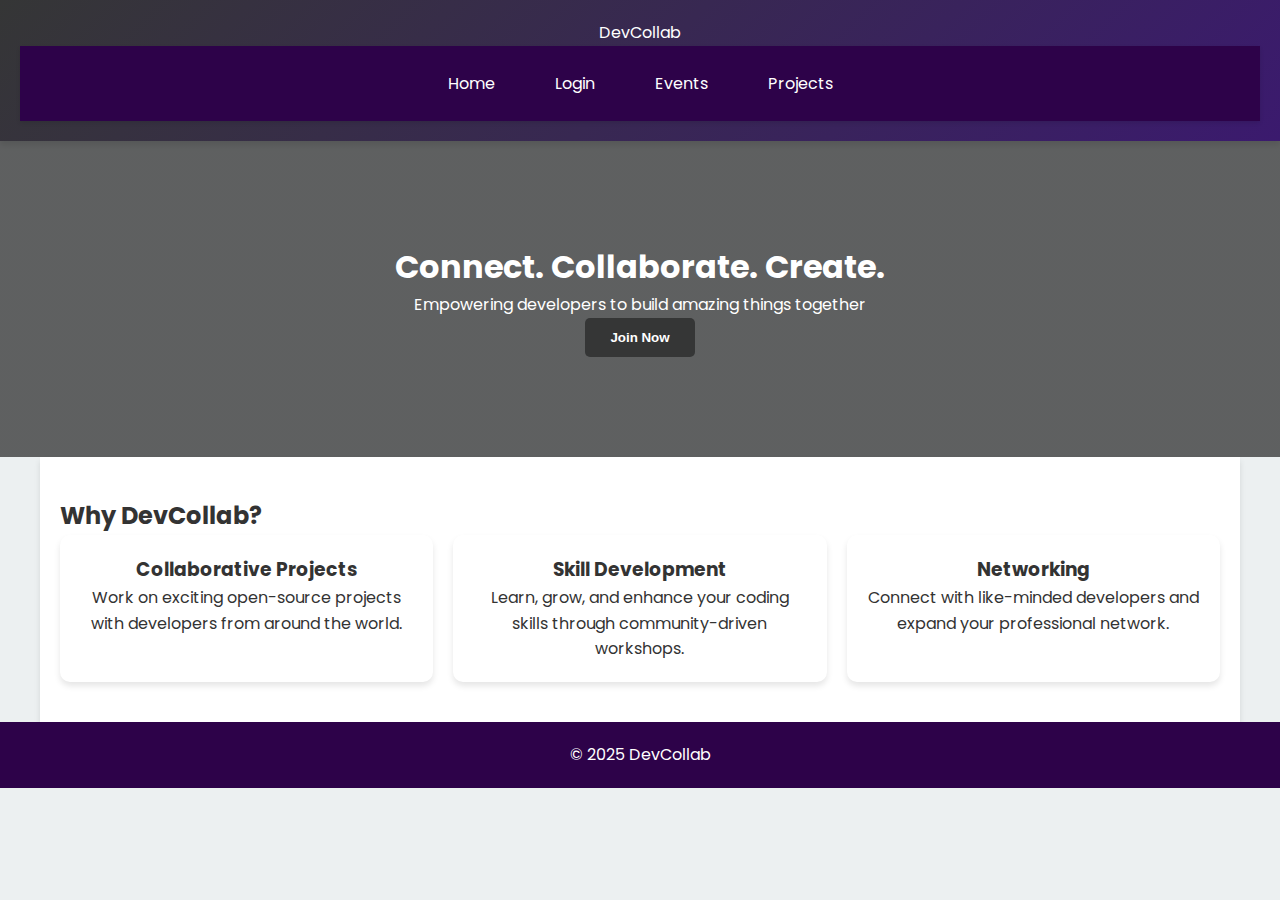
<file: Sprint2/index.html>
<!DOCTYPE html>
<html lang="en">
<head>
    <!-- This is header part -->
    <meta charset="UTF-8">
    <meta name="viewport" content="width=device-width, initial-scale=1.0">
    <title>DevCollab - Home</title>
    <link href="https://fonts.googleapis.com/css2?family=Poppins:wght@300;400;600&display=swap" rel="stylesheet">
    <link rel="stylesheet" href="style.css">
</head>
<body>
    <!-- Navigation bar with links -->
    <header>
        <div class="logo">DevCollab</div>
        <nav>
            <a href="index.html">Home</a>
            <a href="login.html">Login</a>
            <a href="events.html">Events</a>
            <a href="projects.html">Projects</a>
        </nav>
    </header>

    <!-- Main title section -->
    <div class="first-section">
        <h1>Connect. Collaborate. Create.</h1>
        <p>Empowering developers to build amazing things together</p>
        <a href="login.html">
        <button>Join Now</button>
        </a>
    </div>

    <!-- Why DevCollab section -->
    <div class="container fade-in">
        <h2>Why DevCollab?</h2>
        <div class="project-grid">
            <!-- Feature 1 -->
            <div class="project-card">
                <h3>Collaborative Projects</h3>
                <p>Work on exciting open-source projects with developers from around the world.</p>
            </div>
            <!-- Feature 2 -->
            <div class="project-card">
                <h3>Skill Development</h3>
                <p>Learn, grow, and enhance your coding skills through community-driven workshops.</p>
            </div>
            <!-- Feature 3 -->
            <div class="project-card">
                <h3>Networking</h3>
                <p>Connect with like-minded developers and expand your professional network.</p>
            </div>
        </div>
    </div>

    <!-- Footer -->
    <footer>
        <p>&copy; 2025 DevCollab</p>
    </footer>
</body>
</html>
</file>
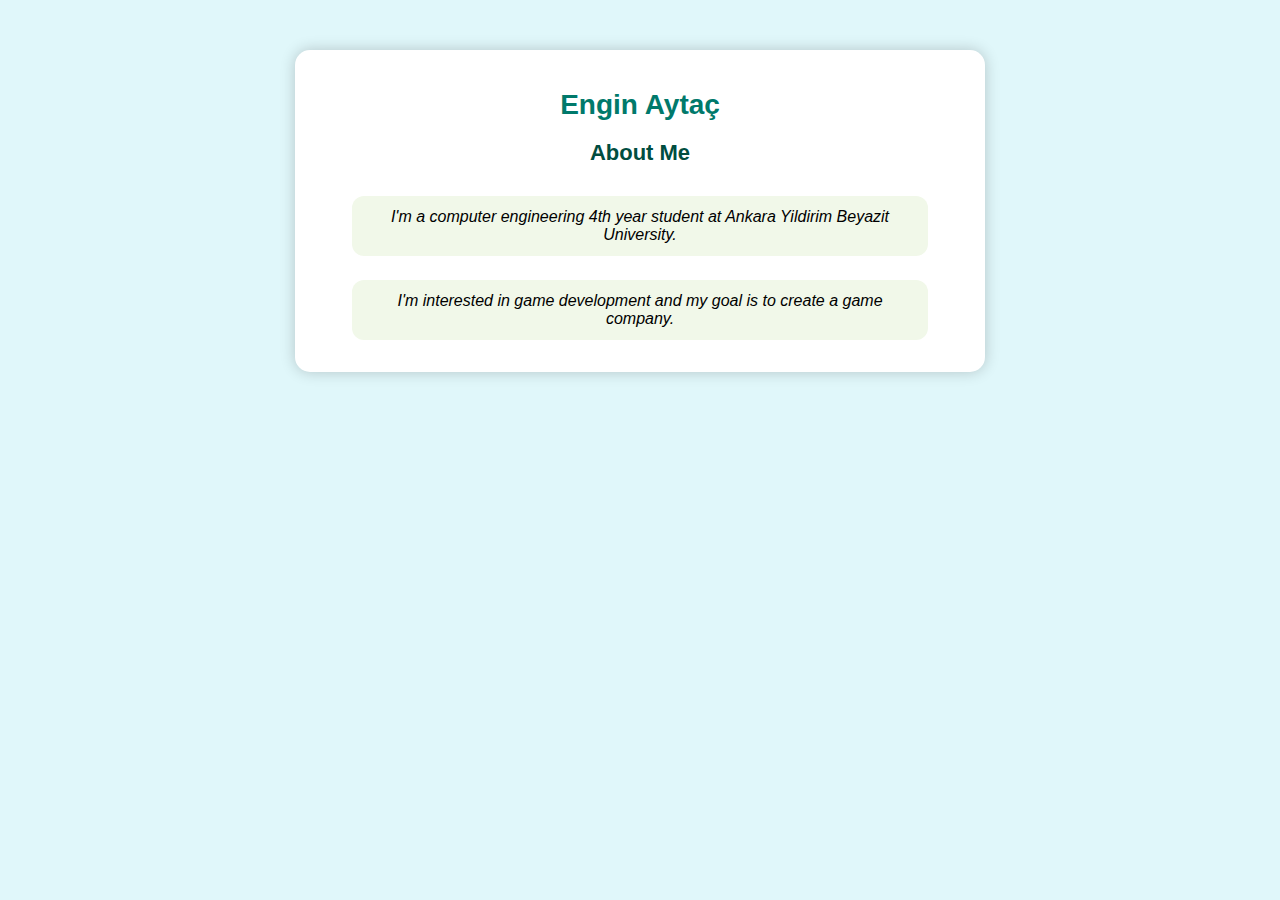
<file: aboutme.html>
<!DOCTYPE html>
<html lang="en">
<head>
    <meta charset="UTF-8">
    <meta name="viewport" content="width=device-width, initial-scale=1.0">
    <title>About Me</title>
    <style>
        body {
            font-family: Arial, sans-serif;
            background-color: #e0f7fa;
            text-align: center;
            margin: 50px;
        }
        .container {
            background: white;
            padding: 20px;
            border-radius: 15px;
            box-shadow: 0px 0px 15px rgba(0, 0, 0, 0.2);
            max-width: 650px;
            margin: auto;
        }
        h1 {
            color: #00796b;
            font-weight: bold;
            font-size: 28px;
        }
        h2 {
            font-weight: bold;
            font-size: 22px;
            color: #004d40;
        }
        .bio {
            background: #f1f8e9;
            padding: 12px;
            border-radius: 12px;
            margin: 12px 0;
            display: inline-block;
            width: 85%;
            font-style: italic;
        }
        .bio:hover {
            background: #c5e1a5;
            transition: 0.3s;
        }
    </style>
</head>
<body>
    <div class="container">
        <h1>Engin Aytaç</h1>
        <h2>About Me</h2>
        <p class="bio">I'm a computer engineering 4th year student at Ankara Yildirim Beyazit University.</p>
        <p class="bio">I'm interested in game development and my goal is to create a game company.</p>
    </div>
</body>
</html>
</file>
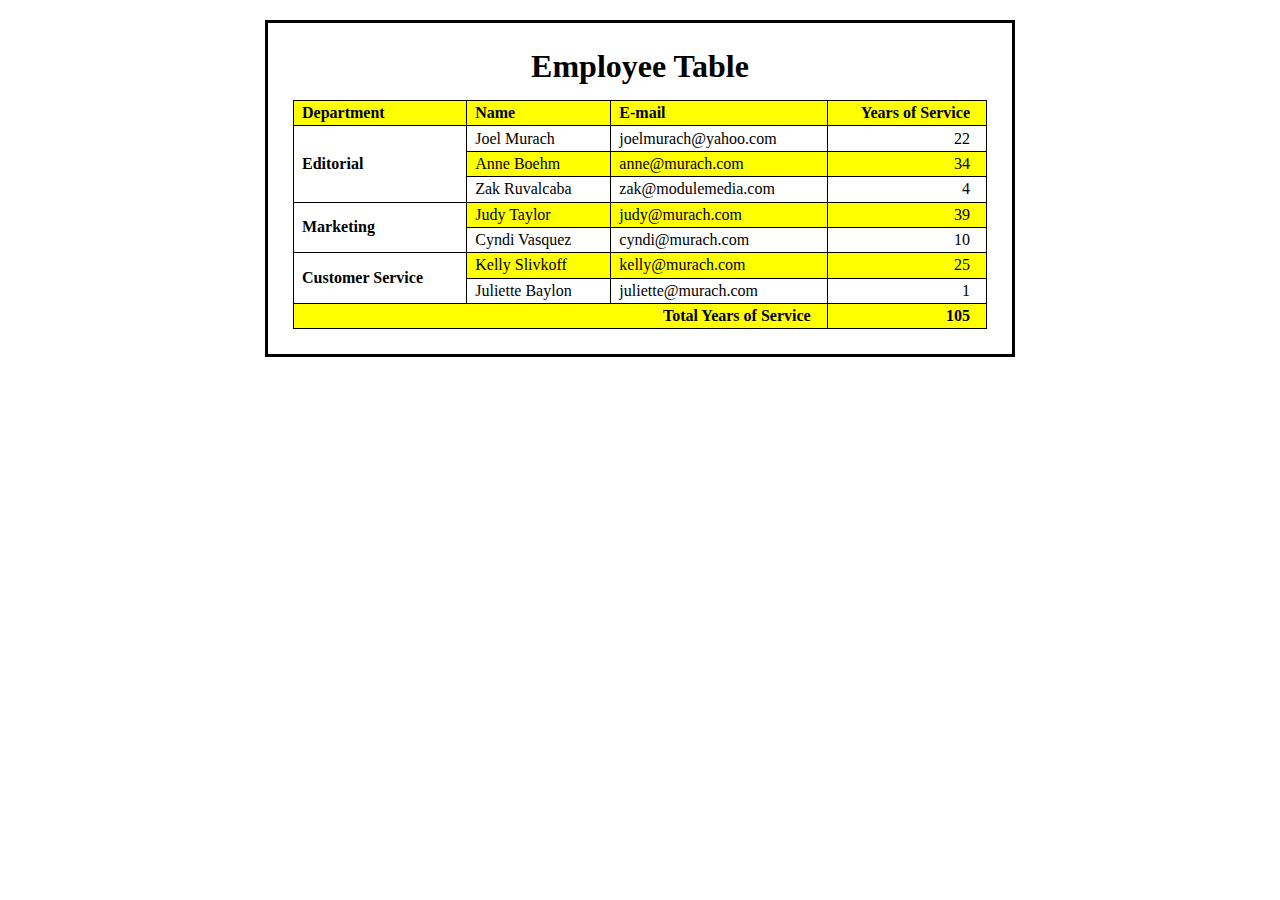
<file: in-classActivity3/Aytac-Yilmaz.html>
<!DOCTYPE html>
<html lang="en">
<head>
    <title>Employee table</title>
    <meta name="description" content="CENG311 Activity">
    <meta charset="UTF-8">
    <link rel="stylesheet" type="text/css" href="Aytac-Yilmaz.css">
</head>
<body>
	<div class="container">
		<h1 class="bold">Employee Table</h1>
		<table>
			<thead>
				<tr>
					<th>Department</th>
					<th>Name</th>
					<th>E-mail</th>
					<th class="right">Years of Service</th>
				</tr>
			</thead>
			<tbody>
				<tr>
					<td class="bold change" rowspan="3">Editorial</td>
					<td>Joel Murach</td>
					<td>joelmurach@yahoo.com</td>
					<td class="right">22</td>
				</tr>
				<tr>
					<td>Anne Boehm</td>
					<td>anne@murach.com</td>
					<td class="right">34</td>
				</tr>
				<tr>
					<td>Zak Ruvalcaba</td>
					<td>zak@modulemedia.com</td>
					<td class="right">4</td>
				</tr>
				<tr>
					<td class="bold change" rowspan="2">Marketing</td>
					<td>Judy Taylor</td>
					<td>judy@murach.com</td>
					<td class="right">39</td>
				</tr>
				<tr>
					<td>Cyndi Vasquez</td>
					<td>cyndi@murach.com</td>
					<td class="right">10</td>
				</tr>
				<tr>
					<td class="bold change" rowspan="2">Customer Service</td>
					<td>Kelly Slivkoff</td>
					<td>kelly@murach.com</td>
					<td class="right">25</td>
				</tr>
				<tr>
					<td>Juliette Baylon</td>
					<td>juliette@murach.com</td>
					<td class="right">1</td>
				</tr>
				<tr class="bold" >
					<td class="right" colspan="3" rowspan="1">Total Years of Service</td>
					<td class="right">105</td>
				</tr>
			</tbody>
		</table>
	</div>
</body>
</html>
</file>
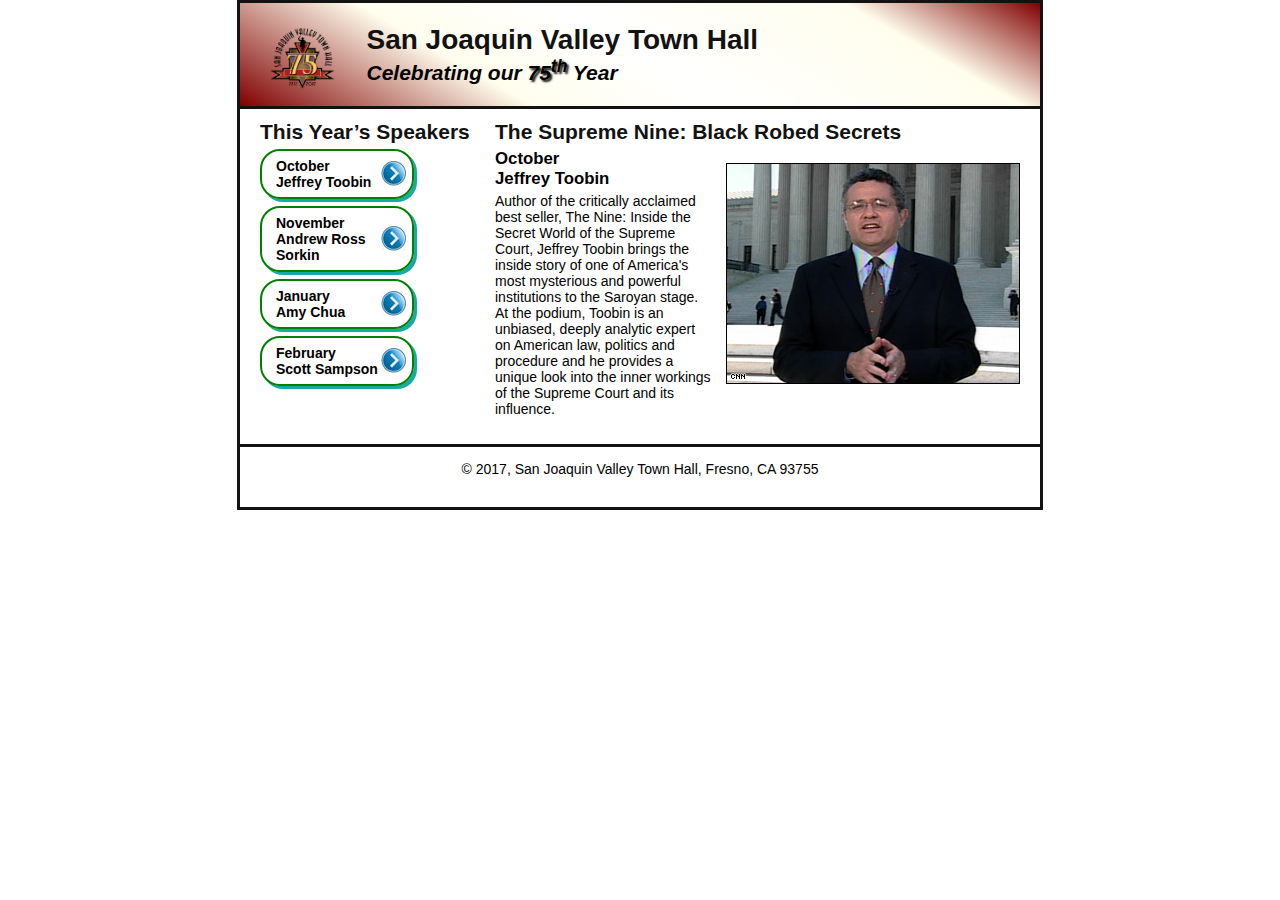
<file: InClassActivity11/AytacYilmaz-Activity11.html>
<!DOCTYPE html>
<html lang="en">

<head>
	<meta charset="utf-8">
	<title>Load Speaker Files</title>
	<link rel="stylesheet" href="AytacYilmaz-Activity11.css">
    <script src="https://code.jquery.com/jquery-3.1.1.min.js"></script>
    <script src="AytacYilmaz-Activity11.js"></script>
</head>

<body>
	<header>
		<img src="images/town_hall_logo.gif" alt="Town Hall logo" height="80">
		<h1><a id="top">San Joaquin Valley Town Hall</a></h1>
		<h2>Celebrating our <span class="shadow">75<sup>th</sup></span> Year</h2>
	</header>
	<main>
		<h1>The Supreme Nine: Black Robed Secrets</h1>
		<img src="images/toobin_court.jpg">
		<h2>October<br>Jeffrey Toobin</h2>
		<p>Author of the critically acclaimed best seller, The Nine: Inside the 
			Secret World of the Supreme Court, Jeffrey Toobin brings the inside 
			story of one of America's most mysterious and powerful institutions to 
			the Saroyan stage. At the podium, Toobin is an unbiased, deeply analytic 
			expert on American law, politics and procedure and he provides a unique 
			look into the inner workings of the Supreme Court and its influence.</p>	
	</main>
	<aside>
		<h1 id="speakers">This Year&rsquo;s Speakers</h1>
		<nav id="nav_list">
			<ul>
				<li><a href="#" title="toobin">October<br>Jeffrey Toobin</a></li>
				<li><a href="#" title="sorkin">November<br>Andrew Ross Sorkin</a></li>
				<li><a href="#" title="chua">January<br>Amy Chua</a></li>
				<li><a href="#" title="sampson">February<br>Scott Sampson</a></li>
			</ul>
		</nav>
	</aside>

	<footer>
		<p>&copy; 2017, San Joaquin Valley Town Hall, Fresno, CA 93755</p>
		<br/>
	</footer>
</body>
</html>
</file>
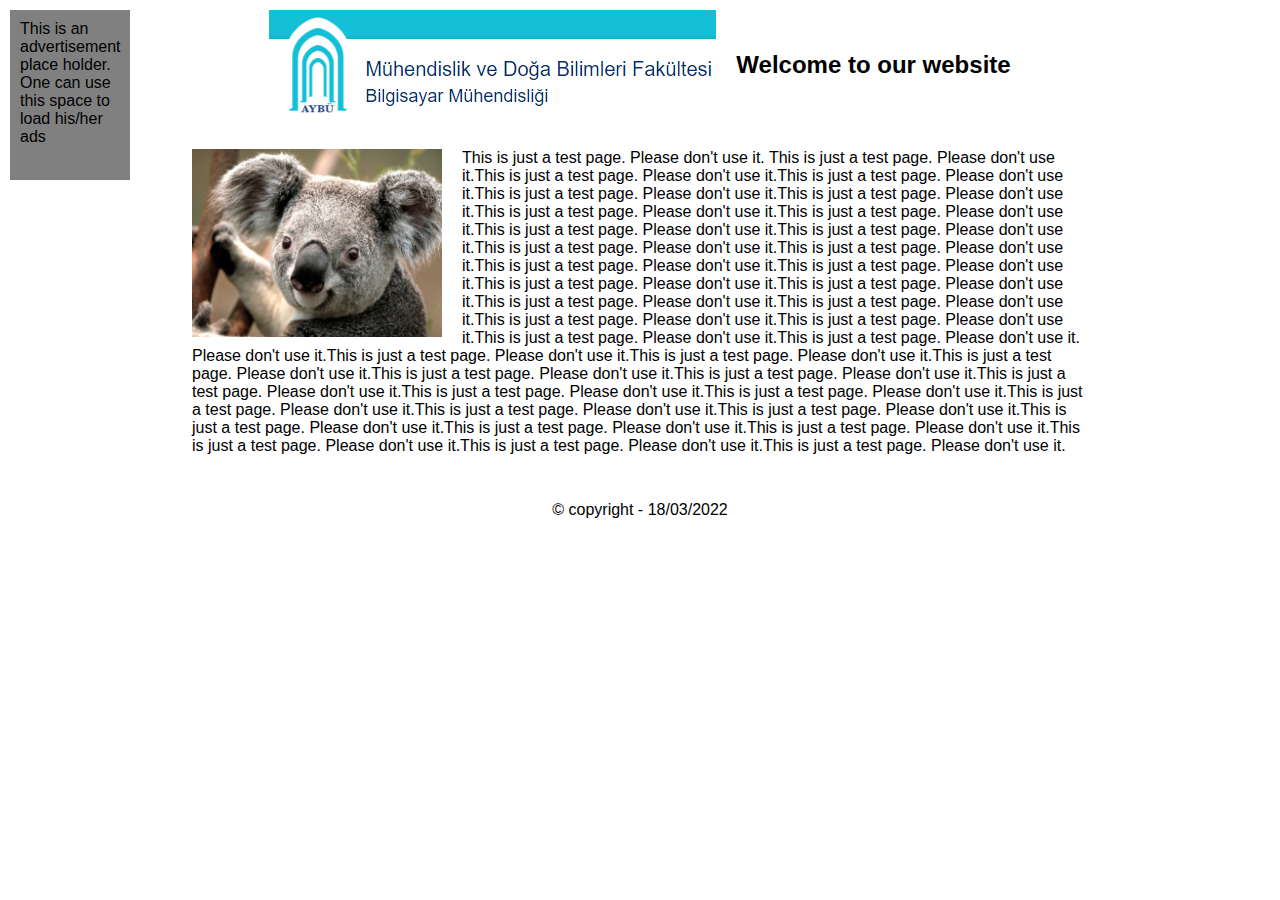
<file: InClassActivity4/AytacYilmaz-Activity4.html>
<!DOCTYPE html>
<html>
<head>
	<title>Activity4 - Page Layout</title>
	<link rel="stylesheet" type="text/css" href="AytacYilmaz-Activity4.css">
</head>
<body>

<div class="header">
	<div class="logo">
		<img src="griffen.jpg"  alt="image"/>
	</div>
	<div class="title">
		<h1>Welcome to our website</h1>
	</div>
</div>
<div class="content center">
	<div class="image" >
		<img src="images.jpg" alt="image" />
	</div>
	<div class="main">
		This is just a test page. Please don't use it.
		This is just a test page. Please don't use it.This is just a test page.
		Please don't use it.This is just a test page. Please don't use it.This is just a test page.
		Please don't use it.This is just a test page. Please don't use it.This is just a test page.
		Please don't use it.This is just a test page. Please don't use it.This is just a test page.
		Please don't use it.This is just a test page. Please don't use it.This is just a test page. 
		Please don't use it.This is just a test page. Please don't use it.This is just a test page. 
		Please don't use it.This is just a test page. Please don't use it.This is just a test page. 
		Please don't use it.This is just a test page. Please don't use it.This is just a test page. 
		Please don't use it.This is just a test page. Please don't use it.This is just a test page.
		Please don't use it.This is just a test page. Please don't use it.This is just a test page.
		Please don't use it.This is just a test page. Please don't use it.
		Please don't use it.This is just a test page. Please don't use it.This is just a test page.
		Please don't use it.This is just a test page. Please don't use it.This is just a test page.
		Please don't use it.This is just a test page. Please don't use it.This is just a test page. 
		Please don't use it.This is just a test page. Please don't use it.This is just a test page. 
		Please don't use it.This is just a test page. Please don't use it.This is just a test page. 
		Please don't use it.This is just a test page. Please don't use it.This is just a test page. 
		Please don't use it.This is just a test page. Please don't use it.This is just a test page.
		Please don't use it.This is just a test page. Please don't use it.This is just a test page.
		Please don't use it.This is just a test page. Please don't use it.
	</div>
	
</div>
<div class="head">
	<p> &copy; copyright - 18/03/2022</p>
</div>
<div class="advertisement" >
	This is an advertisement place holder. One can use this space to load his/her ads
</div>


</body>
</html>
</file>
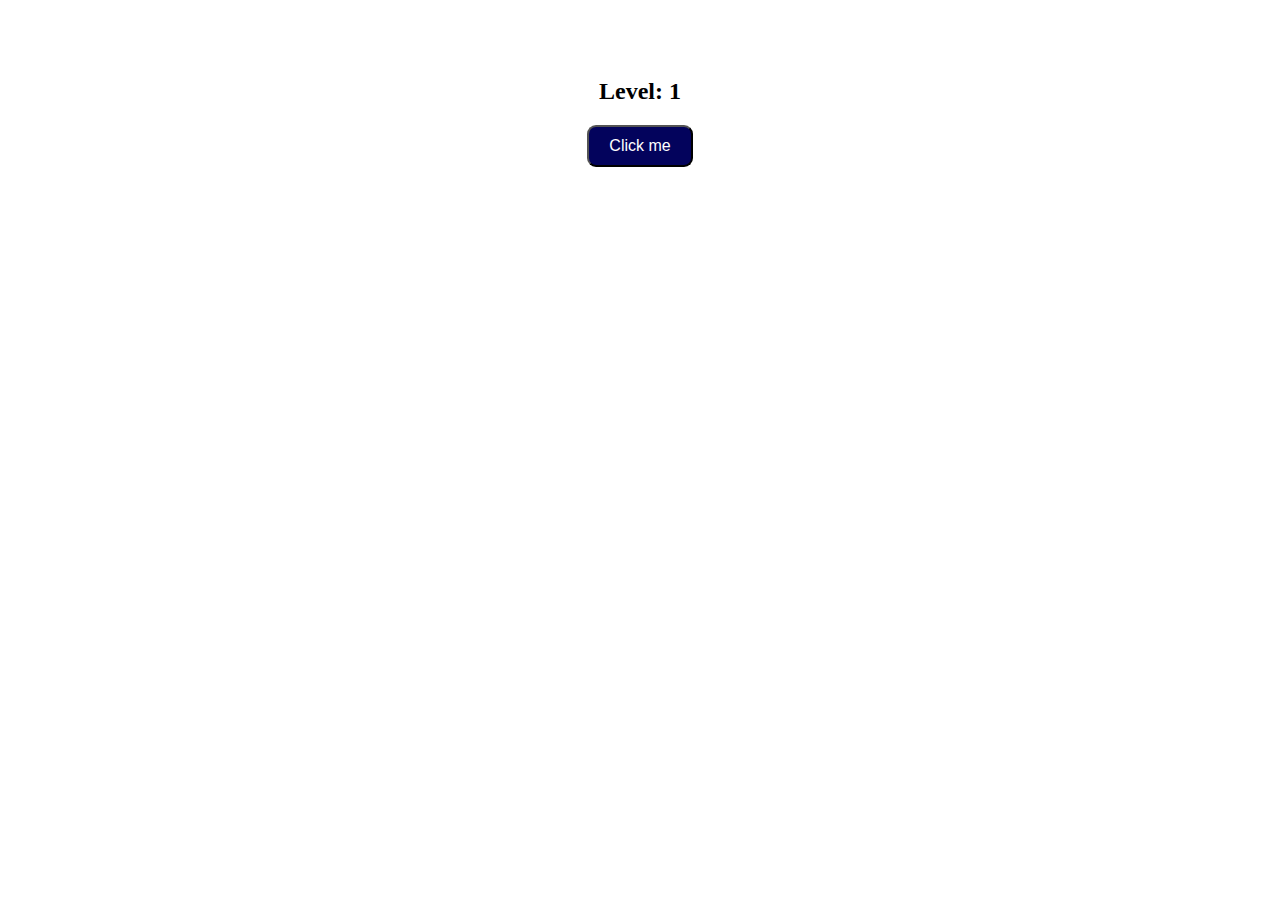
<file: InClassActivity7/AytacYilmaz-Activity7.html>
<!DOCTYPE html>
<html>
<head>
  <title>Catch the Button Game</title>
  <link rel="stylesheet" href="AytacYilmaz-Activity7.css">
</head>
<body>
  <h2 id="levelTitle">Level: 1</h2>
  <button id="catchMe">Click me</button>
  <div id="status-container">
  <p id="status"></p>
  </div>
  <div id="popup" class="modal">
    <div class="modal-content">
      <p id="popupText">You are the winner! You can go next level.</p>
      <button class="close-btn" id="closePopup">OK</button>
    </div>
  </div>

  <script src="AytacYilmaz-Activity7.js"></script>
</body>
</html>
</file>
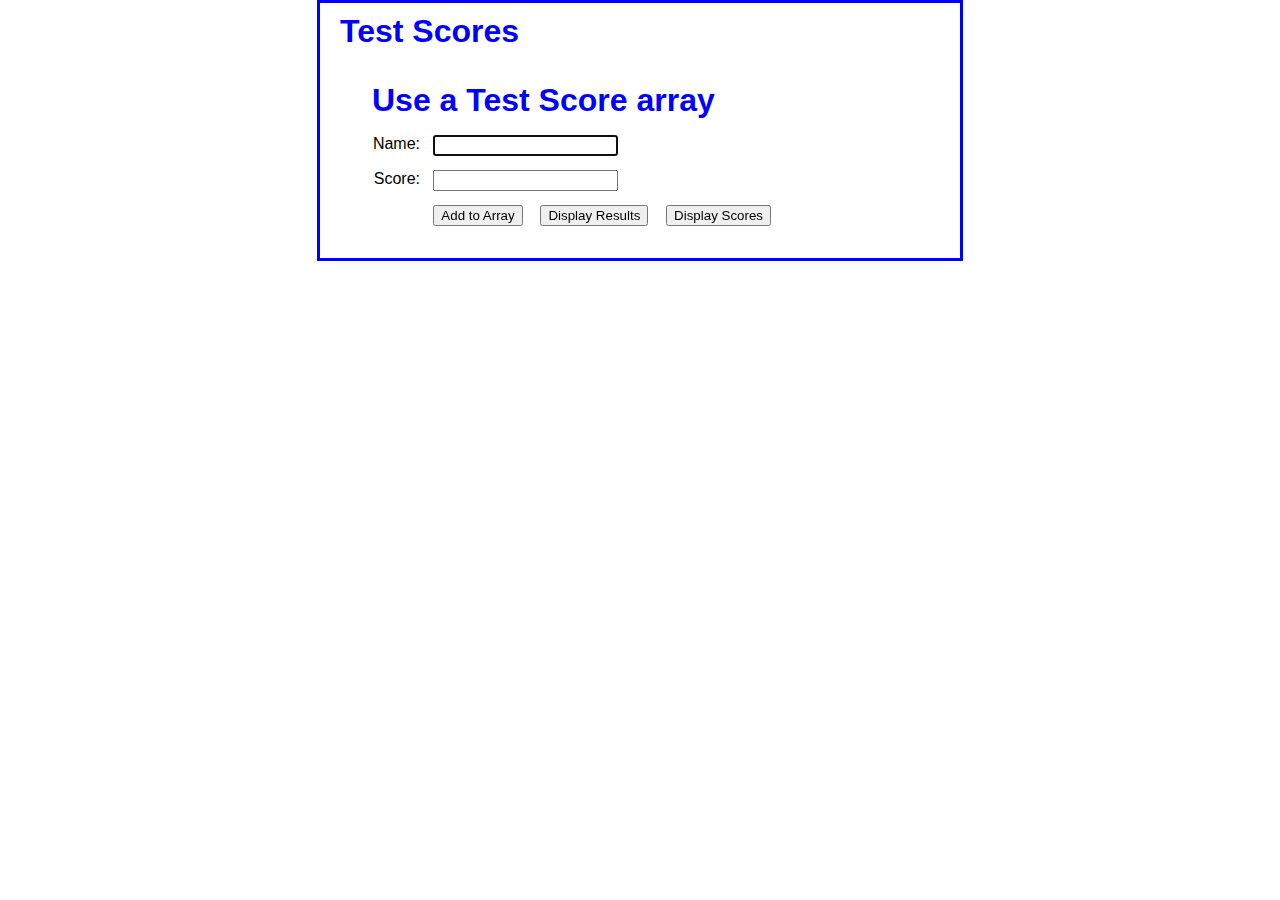
<file: InClassActivity8/AytacYilmaz-Activity8.html>
<!DOCTYPE html>

<html lang="en">
	<head>
		<meta charset="utf-8">
		<title>Test Score Array</title>
		<link rel="stylesheet" href="AytacYilmaz-Activity8.css" />
		<script src="AytacYilmaz-Activity8.js"></script>
	</head>
<body>
    <header>
		<h1>Test Scores</h1>	
		<!-- For people who don't have JavaScript enabled-->
		<noscript>This web page requires JavaScript to be enabled on your browser.</noscript>
	</header>

	<main>
		<h1>Use a Test Score array</h1>
		
		<label for="name">Name:</label>
		<input type="text" id="name"><br>
		<div id="name_error" class="error"></div>

		<label for="score">Score:</label>
		<input type="text" id="score"><br>
		<div id="score_error" class="error"></div>

		
		<label>&nbsp;</label>
		<input type="button" id="add" value="Add to Array" >
		<input type="button" id="display_results" value="Display Results" >
		<input type="button" id="display_scores" value="Display Scores" ><br>
		
		<div id="results"></div>
		<table id="scores_table"></table>
	</main>
	
	

</body>
</html>
</file>
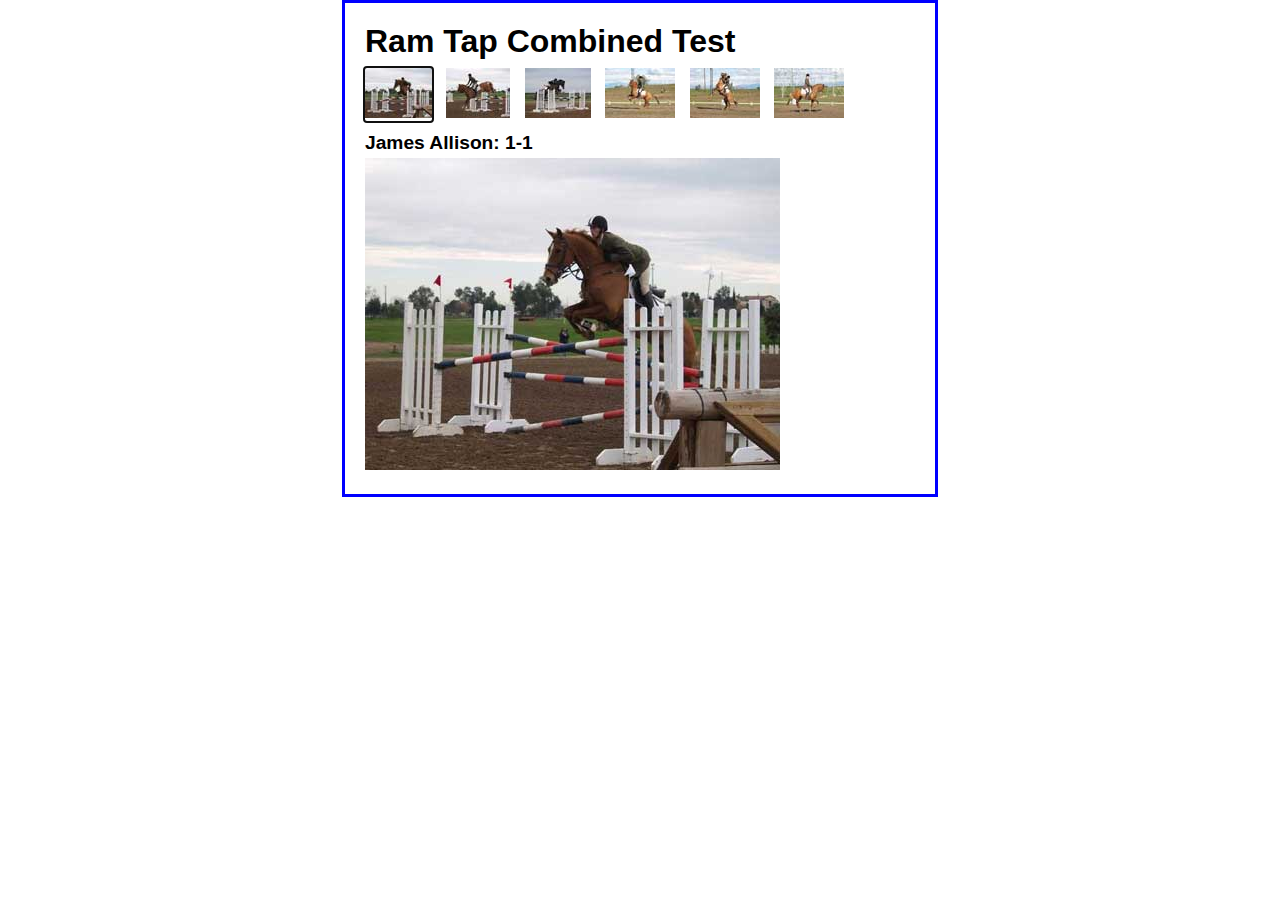
<file: InClassActivity9/AytacYilmaz-Activity9.html>
<!DOCTYPE HTML>
<html lang="en">

<head>
	<meta charset="UTF-8">
    <title>Image Swap</title>
	<link rel="stylesheet" href="AytacYilmaz-Activity9.css" />
	<script src="jquery.js"></script>
    <script src="AytacYilmaz-Activity9.js"></script>
</head>

<body>
	<main>
		<h1>Ram Tap Combined Test</h1>
	    <ul id="image_list">
	        <li><a href="images/h1.jpg" title="James Allison: 1-1">
	        	<img src="thumbnails/t1.jpg" alt=""></a></li>
	        <li><a href="images/h2.jpg" title="James Allison: 1-2">
	        	<img src="thumbnails/t2.jpg" alt=""></a></li>
	        <li><a href="images/h3.jpg" title="James Allison: 1-3">
	        	<img src="thumbnails/t3.jpg" alt=""></a></li>
	        <li><a href="images/h4.jpg" title="James Allison: 1-4">
	        	<img src="thumbnails/t4.jpg" alt=""></a></li>
	        <li><a href="images/h5.jpg" title="James Allison: 1-5">
	        	<img src="thumbnails/t5.jpg" alt=""></a></li>
	        <li><a href="images/h6.jpg" title="James Allison: 1-6">
	        	<img src="thumbnails/t6.jpg" alt=""></a></li>
	    </ul>
	    <h2 id="caption">James Allison: 1-1</h2>               
	    <p><img src="images/h1.jpg" alt="" id="image"></p>
	</main>	
	
</body>
</html>
</file>
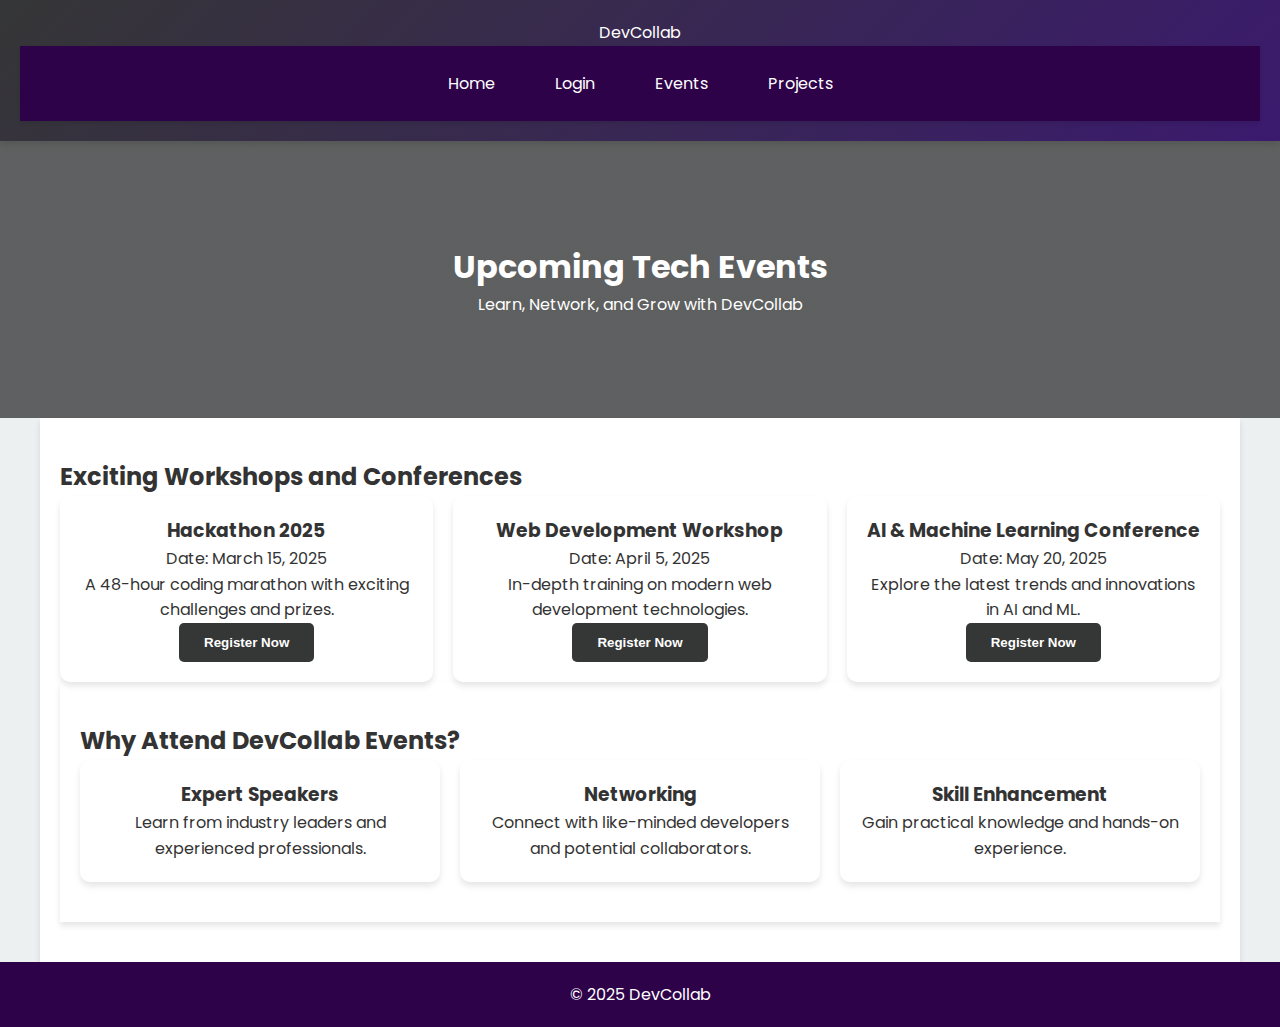
<file: Sprint2/events.html>
<!DOCTYPE html>
<html lang="en">
<head>
    <!-- This is header part -->
    <meta charset="UTF-8">
    <meta name="viewport" content="width=device-width, initial-scale=1.0">
    <title>DevCollab - Tech Events</title>
    <link href="https://fonts.googleapis.com/css2?family=Poppins:wght@300;400;600&display=swap" rel="stylesheet">
    <link rel="stylesheet" href="style.css">
</head>
<body>
    <!-- Navigation bar with links -->
    <header>
        <div class="logo">DevCollab</div>
        <nav>
            <a href="index.html">Home</a>
            <a href="login.html">Login</a>
            <a href="events.html">Events</a>
            <a href="projects.html">Projects</a>
        </nav>
    </header>

    <!-- Main title section -->
    <div class="first-section">
        <h1>Upcoming Tech Events</h1>
        <p>Learn, Network, and Grow with DevCollab</p>
    </div>

    <div class="container fade-in">
        <h2>Exciting Workshops and Conferences</h2>
        <div class="project-grid">
            <!-- Event 1 -->
            <div class="project-card">
                <h3>Hackathon 2025</h3>
                <p>Date: March 15, 2025</p>
                <p>A 48-hour coding marathon with exciting challenges and prizes.</p>
                <button>Register Now</button>
            </div>
            <!-- Event 2 -->
            <div class="project-card">
                <h3>Web Development Workshop</h3>
                <p>Date: April 5, 2025</p>
                <p>In-depth training on modern web development technologies.</p>
                <button>Register Now</button>
            </div>
            <!-- Event 3 -->
            <div class="project-card">
                <h3>AI & Machine Learning Conference</h3>
                <p>Date: May 20, 2025</p>
                <p>Explore the latest trends and innovations in AI and ML.</p>
                <button>Register Now</button>
            </div>
        </div>

        <!-- Why attend section -->
        <div class="container">
            <h2>Why Attend DevCollab Events?</h2>
            <div class="project-grid">
                <div class="project-card">
                    <h3>Expert Speakers</h3>
                    <p>Learn from industry leaders and experienced professionals.</p>
                </div>
                <div class="project-card">
                    <h3>Networking</h3>
                    <p>Connect with like-minded developers and potential collaborators.</p>
                </div>
                <div class="project-card">
                    <h3>Skill Enhancement</h3>
                    <p>Gain practical knowledge and hands-on experience.</p>
                </div>
            </div>
        </div>
    </div>

    <!-- Footer -->
    <footer>
        <p>&copy; 2025 DevCollab</p>
    </footer>
</body>
</html>
</file>
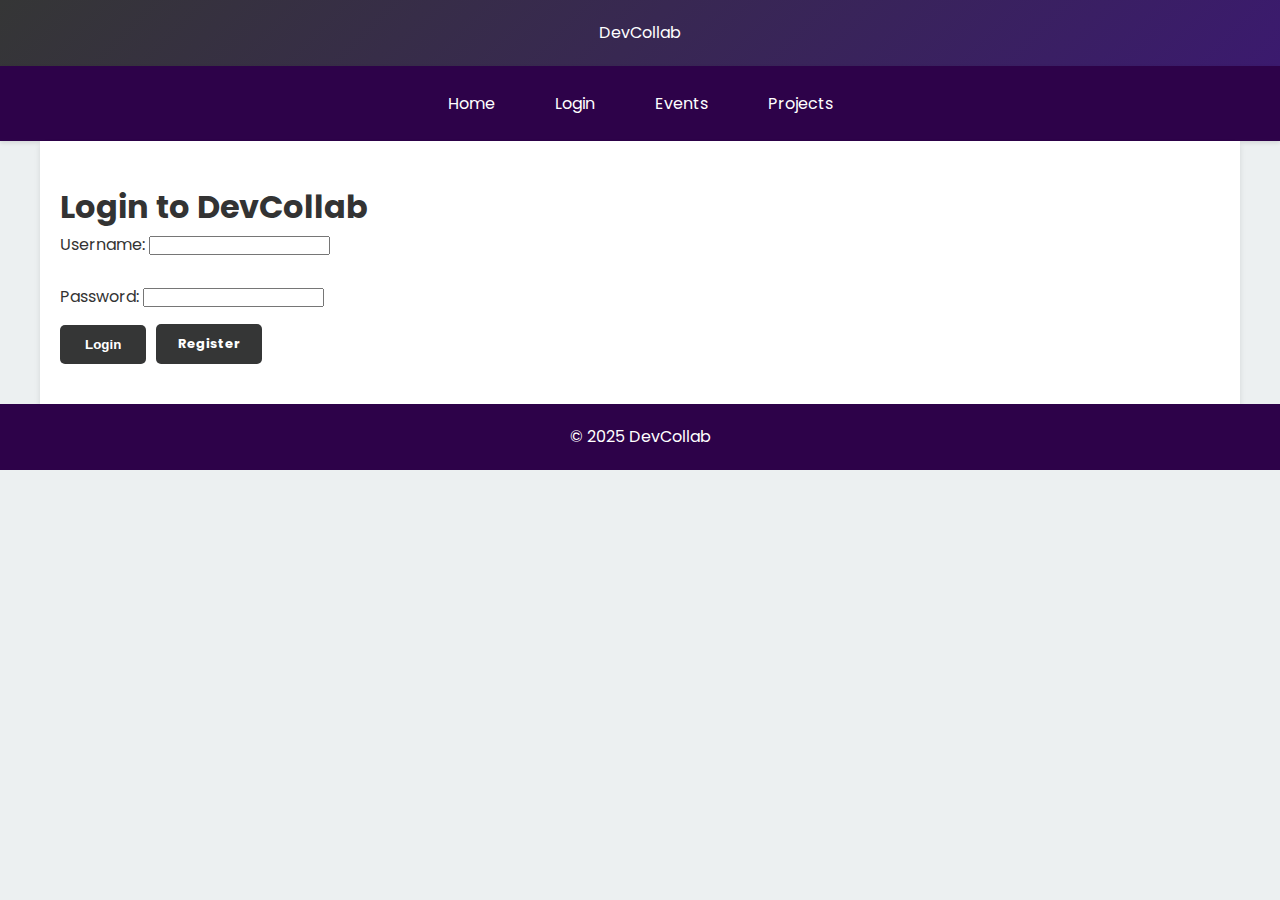
<file: Sprint2/login.html>
<!DOCTYPE html>
<html lang="en">
<head>
    <!-- This is header part -->
    <meta charset="UTF-8">
    <meta name="viewport" content="width=device-width, initial-scale=1.0">
    <title>DevCollab - Login</title>
    <link href="https://fonts.googleapis.com/css2?family=Poppins:wght@300;400;600&display=swap" rel="stylesheet">
    <link rel="stylesheet" href="style.css">
</head>
<body>
    <!-- Navigation bar with links -->
    <header>
        DevCollab
    </header>
    <nav>
        <a href="index.html">Home</a>
        <a href="login.html">Login</a>
        <a href="events.html">Events</a>
        <a href="projects.html">Projects</a>
    </nav>

    <!-- Hidden checkbox for register popup -->
    <input type="checkbox" id="register-trigger" class="hidden-input">

    <!-- Login form container -->
    <div class="container">
        <h1>Login to DevCollab</h1>
        <form>
            <div id="login-form">
                <label for="username">Username:</label>
                <input type="text" id="username" name="username" required>
                <br><br>
                <label for="password">Password:</label>
                <input type="password" id="password" name="password" required>
            </div>
            <div class="btn">
                <button type="submit">Login</button>
                <label for="register-trigger" class="register-btn">Register</label>
            </div>
        </form>
    </div>

    <!-- Register popup section -->
    <div class="popup">
        <div class="popup-content">
            <label for="register-trigger" class="popup-close">&times;</label>
            <h2>Register to DevCollab</h2>
            <form>
                <label for="reg-name">Name & Surname:</label>
                <input type="text" id="reg-name" name="name" required>
                
                <label for="reg-username">Username:</label>
                <input type="text" id="reg-username" name="username" required>
                
                <label for="reg-email">E-mail:</label>
                <input type="email" id="reg-email" name="email" required>
                
                <label for="reg-password">Password:</label>
                <input type="password" id="reg-password" name="password" required>
                
                <button type="submit">Register</button>
            </form>
        </div>
    </div>
    
    <!-- Footer -->
    <footer>
        <p>&copy; 2025 DevCollab</p>
    </footer>
</body>
</html>
</file>
<file: Sprint2/style.css>
/* Main color schema of our website. */
:root {
    --primary-color: #353636;
    --secondary-color: #3b1a6e;
    --dark-background: #2d0249;
    --light-background: #ecf0f1;
    --text-color: #333;
}

* {
    box-sizing: border-box;
    margin: 0;
    padding: 0;
}

body {
    font-family: 'Poppins', 'Arial', sans-serif;
    line-height: 1.6;
    background-color: var(--light-background);
    color: var(--text-color);
}

header {
    background: linear-gradient(135deg, var(--primary-color), var(--secondary-color));
    color: white;
    padding: 20px;
    text-align: center;
    box-shadow: 0 4px 6px rgba(0,0,0,0.1);
}

/* Our navigation bar design. */
nav {
    background: var(--dark-background);
    display: flex;
    justify-content: center;
    padding: 15px 0;
    box-shadow: 0 2px 4px rgba(0,0,0,0.1);
}

nav a {
    color: white;
    text-decoration: none;
    padding: 10px 20px;
    margin: 0 10px;
    border-radius: 5px;
    transition: all 0.3s ease;
    position: relative;
    overflow: hidden;
}

nav a::before {
    content: '';
    position: absolute;
    bottom: 0;
    left: 0;
    width: 100%;
    height: 2px;
    background: var(--secondary-color);
    transform: scaleX(0);
    transition: transform 0.3s ease;
}

nav a:hover::before {
    transform: scaleX(1);
}

.container {
    max-width: 1200px;
    margin: 0 auto;
    padding: 40px 20px;
    background: white;
    box-shadow: 0 4px 6px rgba(0,0,0,0.1);
}

#login-form{
    margin-bottom: 15px;
}

/* Our pages's core part design. */
.first-section {
    background: linear-gradient(rgba(0,0,0,0.6), rgba(0,0,0,0.6)), url('https://img.freepik.com/free-vector/laptop-with-program-code-isometric-icon-software-development-programming-applications-dark-neon_39422-971.jpg?t=st=1741203061~exp=1741206661~hmac=a3ab7db9efcbc3f13c5016fb118799a05e9c7aa7054d04ceca5a8695a90b5f7f&w=996');
    background-size: cover;
    color: white;
    text-align: center;
    padding: 100px 20px;
}

/* Project page. */
.project-grid {
    display: grid;
    grid-template-columns: repeat(auto-fit, minmax(250px, 1fr));
    gap: 20px;
}

.project-card {
    background: white;
    border-radius: 10px;
    box-shadow: 0 4px 6px rgba(0,0,0,0.1);
    padding: 20px;
    text-align: center;
    transition: transform 0.3s ease;
}

.project-card:hover {
    transform: translateY(-10px);
}

.project-card img {
    max-width: 100%;
    border-radius: 5px;
    margin-bottom: 15px;
}

/* Our different button designs. */
button {
    background: var(--primary-color);
    color: white;
    border: none;
    padding: 12px 25px;
    border-radius: 5px;
    cursor: pointer;
    transition: all 0.3s ease;
    font-weight: bold;
}

button:hover {
    background: var(--secondary-color);
    transform: translateY(-3px);
}

.btn{
    display: flex; 
    align-items: center;
}

/* Footer design. */
footer {
    background: var(--dark-background);
    color: white;
    text-align: center;
    padding: 20px;
}

/* Register popup logic. */
.popup {
    display: none;
    position: fixed;
    z-index: 1000;
    left: 0;
    top: 0;
    width: 100%;
    height: 100%;
    background-color: rgba(0,0,0,0.5);
    justify-content: center;
    align-items: center;
}

.popup-content {
    background-color: white;
    padding: 30px;
    border-radius: 10px;
    width: 100%;
    max-width: 400px;
    position: relative;
    box-shadow: 0 4px 6px rgba(0,0,0,0.1);
}

.popup-content h2 {
    margin-bottom: 20px;
    text-align: center;
}

.popup-content form {
    display: flex;
    flex-direction: column;
}

.popup-content label {
    margin-bottom: 5px;
}

.popup-content input {
    margin-bottom: 15px;
    padding: 10px;
    border: 1px solid #ddd;
    border-radius: 5px;
}

.popup-close {
    position: absolute;
    top: 10px;
    right: 15px;
    font-size: 24px;
    cursor: pointer;
    color: #aaa;
}

.popup-close:hover {
    color: #333;
}

/* Our register is a checkbox actually because of limitation of not using js. So we had to simulate button. */
.register-btn {
    margin-left: 10px;
    background: var(--primary-color);
    color: white;
    border: none;
    padding: 9.7px 22px;
    border-radius: 5px;
    cursor: pointer;
    transition: all 0.3s ease;
    font-weight: bold;
    font-size: 13px;
}

.register-btn:hover{
    background: var(--secondary-color);
    transform: translateY(-3px);
}

#register-trigger {
    display: none;
}

#register-trigger:checked ~ .popup {
    display: flex;
}
</file>
<file: in-classActivity3/Aytac-Yilmaz.css>
/*CENG311 Activity 2 css file*/

body {
    width: 750px;
    margin: 0 auto;
}

table {
    border-collapse: collapse;
    border: 1px solid black;
	padding: 10px;
	margin-top: 15px;
	width: 100%;
}

thead {
    background-color: yellow;
}

th, td {
    border: 1px solid black;
    padding: .2em 1em .2em .5em;
    text-align: left;
    vertical-align: middle;
}

.right {
    text-align: right;
}

.turn-white {
	background-color: white;
}

tbody tr:nth-child(even) td {
    background-color: yellow;
}

.bold {
    font-weight: bold;
}

tbody tr td.change {
	background-color: white;
}

.container {
	border: 3px solid black;
	padding: 25px;
	text-align: center;	
	margin-top: 20px;
}

h1 {
	margin: auto;
}
</file>
<file: InClassActivity11/AytacYilmaz-Activity11.css>
/* the styles for the elements */
* {
	margin: 0;
	padding: 0;
}
html {
	background-color: white;
}
body {
	font-family: Arial, Helvetica, sans-serif;
    font-size: 87.5%;
    width: 800px;
    margin: 0 auto;
    border: 3px solid #121212;
    background-color: #ffffff;
}
nav a:focus, nav a:hover, article a:hover {
	font-style: italic;
}
/* the styles for the header */
header {
	border-bottom: 3px solid #121212;
	padding: 1.5em 0;
	background-image: -moz-linear-gradient(
	    30deg, #121212 0%, #fffded 30%, white 50%, #fffded 80%, #800000 100%);
	background-image: -webkit-linear-gradient(
	    30deg, #121212 0%, #fffded 30%, white 50%, #fffded 80%, #800000 100%);
	background-image: -o-linear-gradient(
	    30deg, #121212 0%, #fffded 30%, white 50%, #fffded 80%, #800000 100%);
	background-image: linear-gradient(
	    30deg, #800000 0%, #fffded 30%, white 50%, #fffded 80%, #800000 100%);
}
header h1 {
	color: #121212;
}
header h2 {
	font-style: italic;
}
header img {
	float: left;
	padding: 0 30px;
}
.shadow {
	text-shadow: 2px 2px 2px #121212;
}

/* the styles for the main content */
main {
	clear: left;
	padding: 0 20px 20px;
	width: 525px;
	float: right;
}
main h1 {
	color: #121212;
	font-size: 150%;
	padding: .5em 0 .25em;
}
main h2 {
	font-size: 120%;
	padding-bottom: .25em;
}
main p {
	padding-bottom: .5em;
}
main blockquote {
	padding: 0 2em;
	font-style: italic;
}
main ul {
	padding: 0 0 1.5em 1.25em;
}
main li {
	padding-bottom: .35em;
}

main img {
	float: right;
	margin: 1em 0 1em 1em;
	border: 1px solid black;
}

aside {
	width: 215px;
	float: right;
	padding-left: 20px;
	padding-bottom: 20px;
}
aside h1 {
	color: #121212;
	font-size: 150%;
	padding: .5em 0 .25em;
}
aside h2 {
	font-size: 120%;
	padding-bottom: .25em;
}
aside img {
	padding-bottom: 1em;
}
/* the styles for the navigation list */
#nav_list ul { 
	list-style: none;
	margin-left: 0px;
	margin-bottom: 1.5em; }
#nav_list li { 
	width: 150px;
	margin-bottom: .5em;
	border: 2px double green;
	border-radius: 20px;
	box-shadow: 3px 3px 0 0 #15aaa3;
	background-image: url("images/right.jpg");
	background-repeat: no-repeat;
	background-position: 95% center;
		
}
#nav_list li a {
	display: block;
	font-weight: bold;
	color: black;
	text-decoration: none;
	padding: .5em 0 .5em 1em;
}

/* the styles for the footer */
footer {
	border-top: 3px solid #121212;
	padding: 1em 0;
	clear: both;
}
footer p {
	text-align: center;
}
</file>
<file: InClassActivity4/AytacYilmaz-Activity4.css>
body {
    font-family: Arial, sans-serif;
    margin: 0;
    padding: 0;
}

.header {
    display: flex;
    align-items: center;
	justify-content: center;
    padding: 10px;
    background-color: white;
    text-align: center;
    position: relative;
}
.header .logo{
	margin-right: 20px;
	
	
}

.title h1 {
    font-size: 24px;
    margin: 0;
}

.advertisement {
    width: 100px;
    height: 150px;
    border-color: black;
	border-width: 2px;
    background-color: gray;
    color: black;
    text-align: left;
    padding: 10px;
    position: absolute;
    top: 10px;
    left: 10px;
	
}

.content {
    width: 70%;
    margin: 20px auto;
}

.content .image img {
    width: 250px;
    margin-right: 20px;
	float: left;
}

.head {
    text-align: center;
    padding: 10px;
    margin-top:20px;
}
</file>
<file: InClassActivity7/AytacYilmaz-Activity7.css>
body {
      background-color: white;
      text-align: center;
      padding-top: 50px;
    }

    #catchMe {
      padding: 10px 20px;
      font-size: 16px;
      background-color: rgb(3, 3, 92);
      color: white;
      border-radius: 9px;
    }

    .modal {
      display: none;
      position: fixed;
      z-index: 1;
      left: 0; top: 0;
      width: 100%; height: 100%;
      background-color: rgba(0,0,0,0.4);
    }

    .modal-content {
      background-color: #fefefe;
      margin: 15% auto;
      padding: 20px;
      border: 1px solid #888;
      width: 300px;
      box-shadow: 0 5px 15px rgba(0,0,0,0.3);
      border-radius: 18px;
    }

    .close-btn {
      background-color: #867d00;
      border: none;
      color: white;
      padding: 10px 20px;
      cursor: pointer;
      font-size: 16px;
      margin-top: 10px;
      border-radius: 9px;
    }

    .close-btn:hover {
      background-color: #746802;
    }

    #status-container {
        position: absolute;
        bottom: 10px;
        left: 900px;
    }
</file>
<file: InClassActivity8/AytacYilmaz-Activity8.css>
body {
    font-family: Arial, Helvetica, sans-serif;
    background-color: white;
    margin: 0 auto;
    padding: 10px 20px;
    width: 600px;
    border: 3px solid blue;
}
h1 {
	color: blue;
	margin-top: 0;
	margin-bottom: .5em;
}
h2 {
	color: blue;
	font-size: 120%;
	padding: 0;
	margin-bottom: .5em;
}
main {
    padding: 1em 2em;
}
label {
	float: left;
    width: 3em;
    text-align: right;
}
input {
    margin-left: 1em;
    margin-bottom: .5em;
}
p {
	margin: 0;
}
td {
	width: 10em;
}

.error {
    color: red;
    margin-left: 4em;
    font-size: 0.9em;
    margin-bottom: 0.5em;
}
</file>
<file: InClassActivity9/AytacYilmaz-Activity9.css>
body {
	font-family: Arial, Helvetica, sans-serif;
	margin: 0 auto;
	padding: 20px;
	width: 550px;
	border: 3px solid blue;
}
	
h1, h2, ul, p {
	margin: 0;
	padding: 0;
}
h1 {
	padding-bottom: .25em;
}
h2 {
	font-size: 120%;
	padding: .5em 0 .25em;
}
li {
	padding-right: 10px;
	display: inline;
}
</file>
